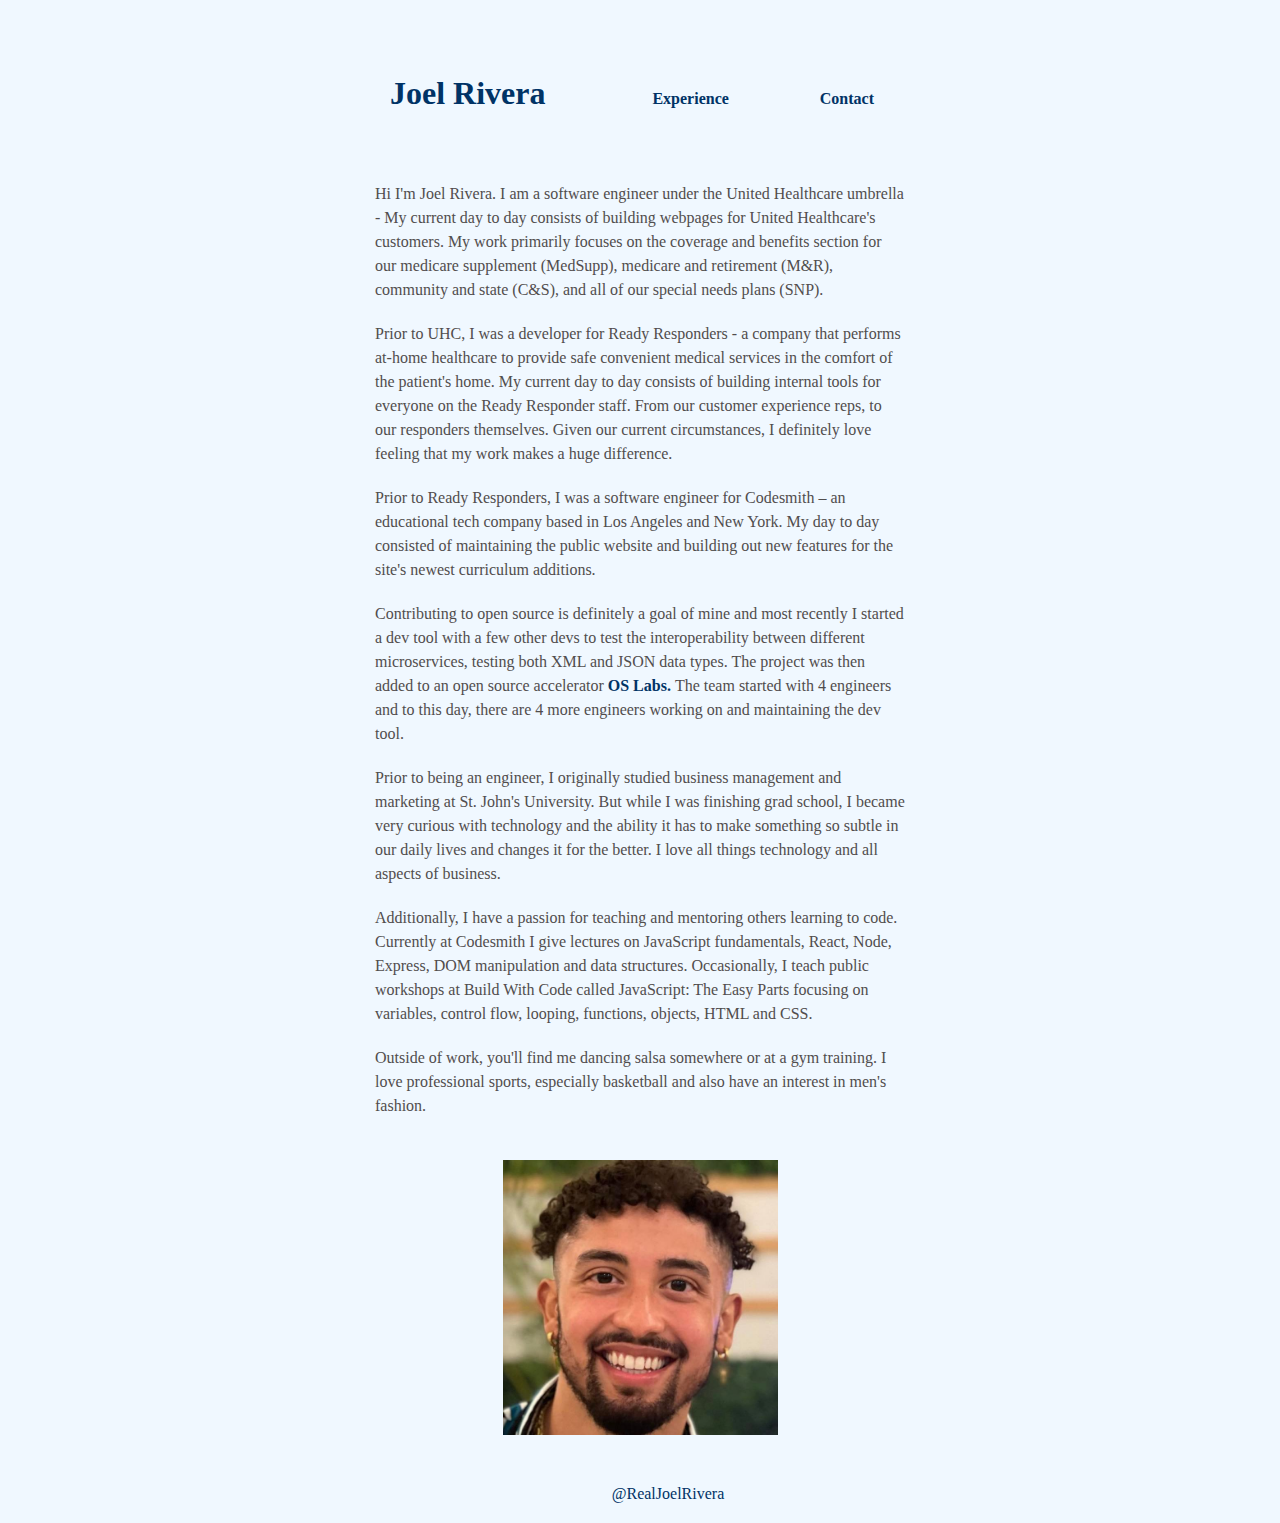
<file: index.html>
<!DOCTYPE html>
<html lang="en">

<head>
  <meta charset="UTF-8">
  <meta name="viewport" content="width=device-width, initial-scale=1.0">
  <meta http-equiv="X-UA-Compatible" content="ie=edge">
  <link rel="stylesheet" href="./styles.css">
  <title>Joel Rivera's Site</title>
  <!-- Global site tag (gtag.js) - Google Analytics -->
  <script async src="https://www.googletagmanager.com/gtag/js?id=G-5LNT9YWVMP"></script>
  <script>
    window.dataLayer = window.dataLayer || [];
    function gtag(){dataLayer.push(arguments);}
    gtag('js', new Date());

    gtag('config', 'G-5LNT9YWVMP');
  </script>
</head>

<body>
  <div class="container">
    <header>
      <nav class="menu">
        <ul class="nav-bar">
          <li><a href="index.html" class="menu-item" id="name-link">Joel Rivera</a></li>
          <li><a href="experience.html" class="menu-item">Experience</a></li>
          <li><a href="contact.html" class="menu-item">Contact</a></li>
        </ul>
      </nav>
    </header>
    <section id="about-me">
      <p>
        Hi I'm Joel Rivera. I am a software engineer under the United Healthcare umbrella - My current day to day consists of building
        webpages for United Healthcare's customers. My work primarily focuses on the coverage and benefits section for our medicare
        supplement (MedSupp), medicare and retirement (M&R), community and state (C&S), and all of our special needs plans (SNP).
      </p>
      <p>
        Prior to UHC, I was a developer for Ready Responders - a company that performs at-home healthcare to provide
        safe convenient medical services in the comfort of the patient's home. My current day to day consists of building
        internal tools for everyone on the Ready Responder staff. From our customer experience reps, to our responders themselves.
        Given our current circumstances, I definitely love feeling that my work makes a huge difference.
      </p>
      <p>
        Prior to Ready Responders, I was a software engineer for Codesmith – an educational tech company based in Los Angeles
        and New York. My day to day consisted of maintaining the public website and building out new features for the site's
        newest curriculum additions.
      </p>
      <p>
        Contributing to open source is definitely a goal of mine and most recently I started a dev tool with a few other
        devs to test the interoperability between different microservices, testing both XML and JSON data types. The project
        was then added to an open source accelerator<a href="https://opensourcelabs.io/" target="_blank" class="linked"> OS Labs. </a>
        The team started with 4 engineers and to this day, there are 4 more engineers working on and maintaining the dev tool.
      </p>
      <p>
        Prior to being an engineer, I originally studied business management and marketing at St. John's University. But
        while I was finishing grad school, I became very curious with technology and the ability it has to make
        something so subtle in our daily lives and changes it for the better. I love all things technology and all
        aspects of business.
      </p>
      <p>
        Additionally, I have a passion for teaching and mentoring others learning to code. Currently at Codesmith I give
        lectures on JavaScript fundamentals, React, Node, Express, DOM manipulation and data structures. Occasionally, I
        teach public workshops at <strong>Build With Code</strong> called <em>JavaScript: The Easy Parts</em> focusing
        on variables, control flow, looping, functions, objects, HTML and CSS.
      </p>
      <p>
        Outside of work, you'll find me dancing salsa somewhere or at a gym training. I love professional sports,
        especially basketball and also have an interest in men's fashion.
      </p>

    </section>
    <img src="../images/curlyPortrait.jpeg" alt="A portrait of me">
    <footer>@RealJoelRivera</footer>
  </div>
</body>

</html>
</file>
<file: styles.css>
* {
  margin: 0;
  padding: 0;
  border: 0;
  font-size: 100%;
  font: inherit;
  vertical-align: baseline;
  color: #504d4d;
}

img {
  padding-top: 2em;
  vertical-align: bottom;
  max-width: 50%;
  margin: auto;
}

.menu-item {
  color: #003366;
  text-decoration: none;
  padding: 1em;
  padding-left: 3.5em;
  margin: 10px;
}

body {
  max-width: 250px;
  margin: auto;
  background-color: aliceblue 
}

ol, ul {
  list-style: none;
}

img {
  vertical-align: bottom;
  max-width: 50%;
  margin: auto;
}

.nav-bar {
  margin: auto;
  line-height: 2em;
  padding: 2em 0;
}

img {
  padding-top: 2em;
  vertical-align: bottom;
  max-width: 50%;
  margin: auto;
  padding-left: 3.5em;
}

#codesmith { 
  max-width: 100%;
  padding-left: 0;
}

#about-me p {
  padding: 10px;
  line-height: 1.5em;
}



footer {
  font-weight: 500;
  color: #003366;
  margin: auto;
  padding-top: 2em;
  padding-left: 3.5em;
}

a {
  color: #003366;
  font-weight: 600;
  text-decoration: none;
}



@media (min-width: 550px) {
  
  body {
    max-width: 550px;
  }
  
  .nav-bar {
    display: flex;
    justify-content: space-between;
    margin: 25px;
    align-items: flex-end
  }
  
  #name-link {
    font-weight: 700;
    font-size: 2em;
  }

  .menu-item {
    padding-left: 0;
    margin: 0;
  }

  .container {
    display: flex;
    flex-direction: column;
    margin: 20px auto 20px auto;
  }
   
  #accolades ul {
    margin-top: 30px;
    padding: 0 5%;
  }
  
  #contact {
    margin: 2em auto 2em auto;
    padding: 0 5%;
  }

  img {
    padding-left: 0;
  }
  
  footer {
    padding-top: 50px;
  }
  
}
</file>
